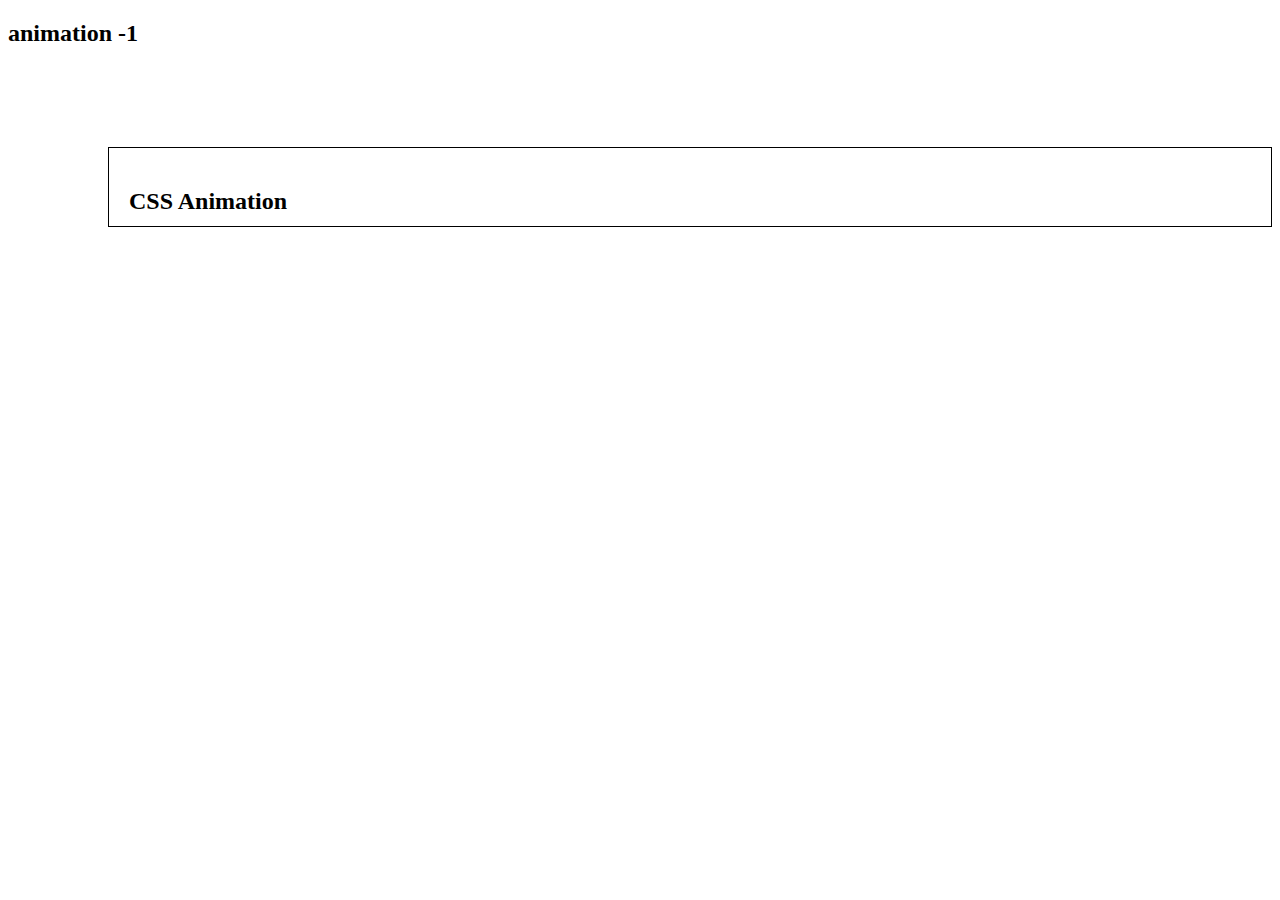
<file: 솔로의 식탁(실습)/1_animation1.html>
<!DOCTYPE html>
<html lang="en">
  <head>
    <meta charset="UTF-8" />
    <meta http-equiv="X-UA-Compatible" content="IE=edge" />
    <meta name="viewport" content="width=device-width, initial-scale=1.0" />
    <title>Document</title>
    <style>
      .box {
        box-sizing: border-box;
        border: 1px solid #000000;
        margin-top: 100px;
        margin-left: 100px;
        padding: 20px;
        height: 80px;
        /*
        name: moving (애니메이션 이름)
        duration : 3s (얼마동안)
        count : infintite (몇 회 반복)
        direction: alternate (왕복과 편도)
    
        normal: 완료후 초기상태로
        alternate : 한번 끝까지 하고 반대로 진행
        reverse: 프레임을 거꾸로 진행
        */
        animation: moving 3s infinite alternate;
      }
      @keyframes moving {
        from {
          width: 170px;
          background-color: ghostwhite;
          padding-left: 10px;
          opacity: 0.5;
          transform: scale(0.5) rotate(30deg);
        }
        50% {
          width: 300px;
          background-color: honeydew;
          opacity: 1;
          padding-left: 140px;
          transform: scale(1) rotate(-15deg);
        }
        100% {
          width: 300px;
          background-color: honeydew;
          opacity: 1;
          padding-left: 140px;
          transform: rotate(-180deg);
        }
      }
    </style>
  </head>
  <body>
    <h2>animation -1</h2>
    <div class="box">
      <h2>CSS Animation</h2>
    </div>
  </body>
</html>
</file>
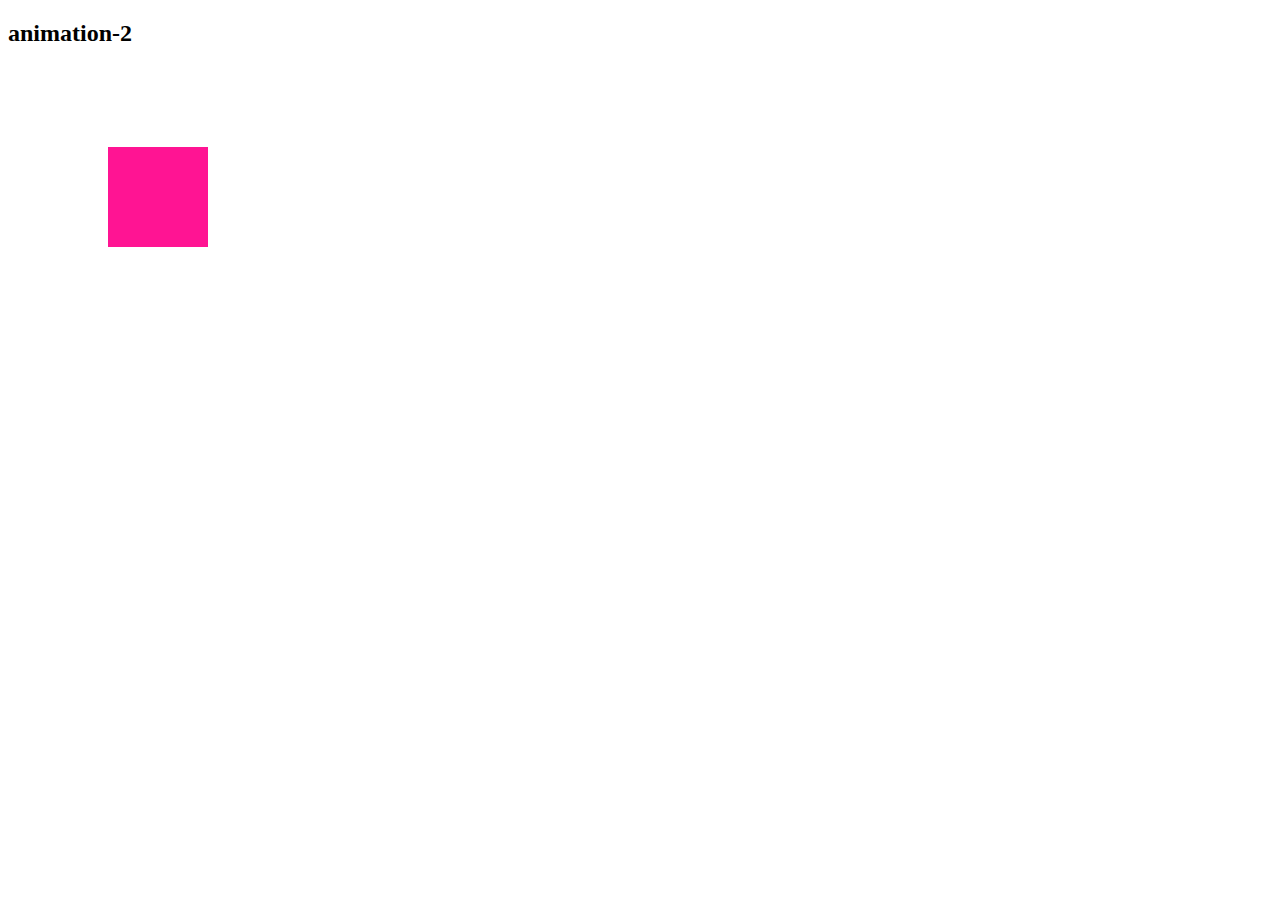
<file: 솔로의 식탁(실습)/2_anmation2.html>
<!DOCTYPE html>
<html lang="en">
  <head>
    <meta charset="UTF-8" />
    <meta http-equiv="X-UA-Compatible" content="IE=edge" />
    <meta name="viewport" content="width=device-width, initial-scale=1.0" />
    <title>animation - 2</title>
    <style>
      .box {
        width: 100px;
        height: 100px;
        margin: 100px;
        background-color: deeppink;
        animation: rotate 1.5s infinite alternate;
      }

      @keyframes rotate {
        0% {
          transform: perspective(150px);
        }

        50% {
          transform: perspective(150px) rotateX(-180deg);
          background-color: pink;
        }

        100% {
          transform: perspective(150px) rotateX(-180deg) rotateY(-180deg);
          background-color: deeppink;
        }
      }
    </style>
  </head>
  <body>
    <h2>animation-2</h2>
    <div class="box"></div>
  </body>
</html>
</file>
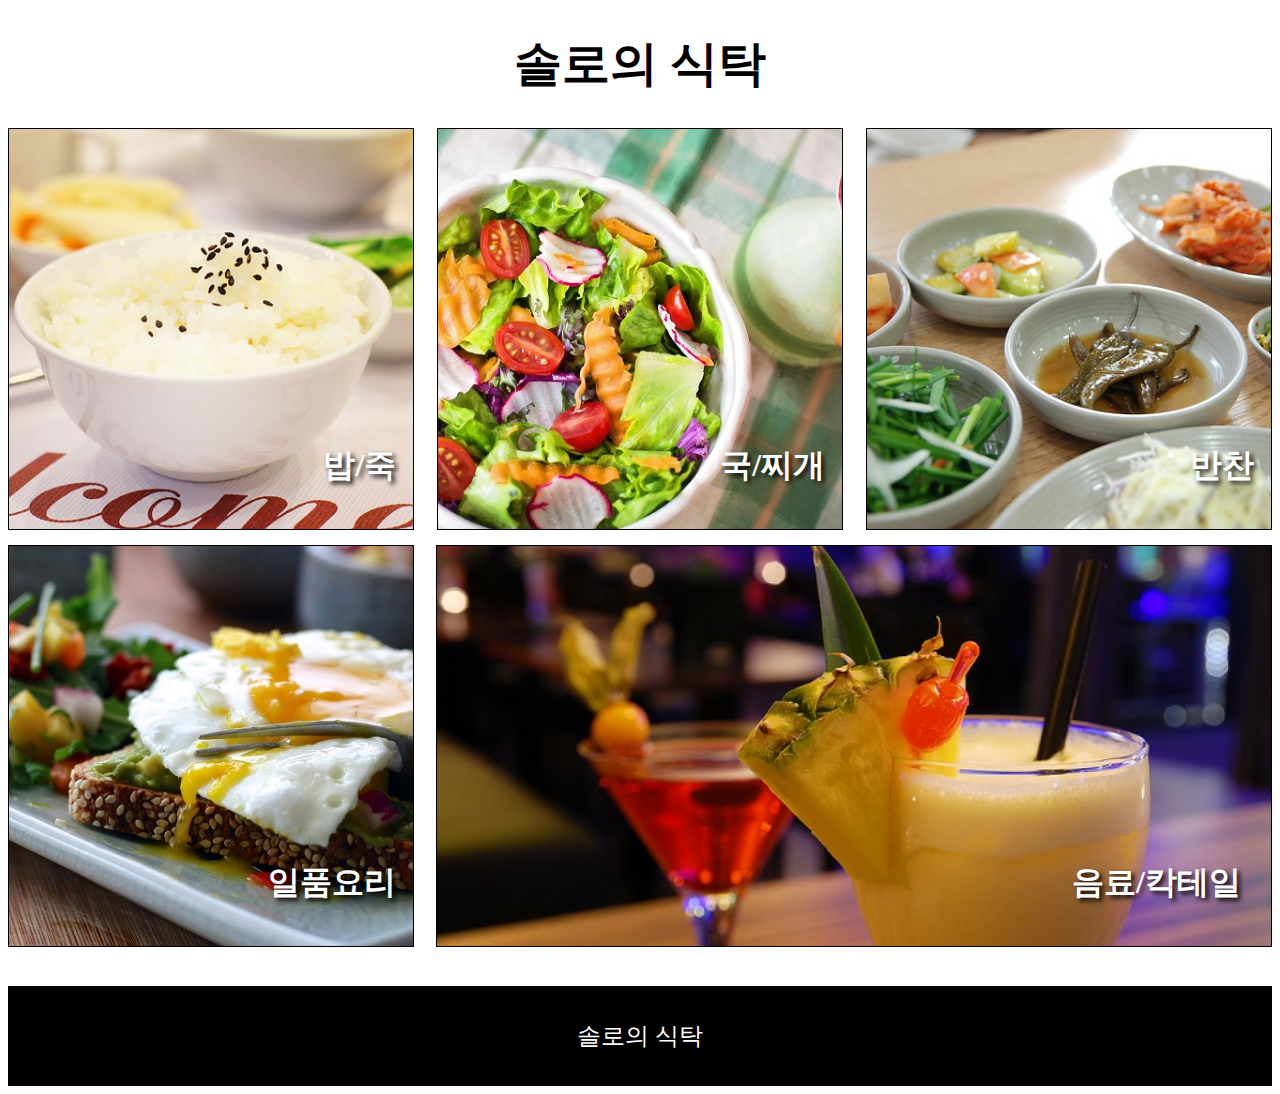
<file: 솔로의 식탁(실습)/3_솔로의식탁.html>
<!DOCTYPE html>
<html lang="en">
  <head>
    <meta charset="UTF-8" />
    <meta http-equiv="X-UA-Compatible" content="IE=edge" />
    <meta name="viewport" content="width=device-width, initial-scale=1.0" />
    <title>Document</title>
    <link rel="stylesheet" href="./css/style.css" />
  </head>
  <body>
    <div id="container">
      <header>
        <h1>솔로의 식탁</h1>
      </header>
      <section>
        <div id="menu1"><h2>밥/죽</h2></div>
        <div id="menu2"><h2>국/찌개</h2></div>
        <div id="menu3"><h2>반찬</h2></div>
        <div id="menu4"><h2>일품요리</h2></div>
        <div id="menu5"><h2>음료/칵테일</h2></div>
      </section>
      <footer>
        <p>솔로의 식탁</p>
      </footer>
    </div>
  </body>
</html>
</file>
<file: 솔로의 식탁(실습)/css/style.css>
#container,
header,
section,
footer {
  width: 100%;
}
section {
  display: flex;
  flex-wrap: wrap;
  justify-content: space-between;
}

header > h1 {
  text-align: center;
  font-size: 3em;
}

section h2 {
  position: absolute;
  padding: 5px;
  font-size: 2em;
  right: 3%;
  bottom: 10px;
  color: white;
  text-shadow: 3px 3px 5px black;
}

section > div {
  width: 32%;
  position: relative;
  border: 1px solid black;
  height: 400px;
  margin-bottom: 15px;
}

#menu1 {
  background: url(../img/dish1.jpg) no-repeat center;
  background-size: cover;
}
#menu2 {
  background: url(../img/dish2.jpg) no-repeat center;
  background-size: cover;
}
#menu3 {
  background: url(../img/dish3.jpg) no-repeat center;
  background-size: cover;
}
#menu4 {
  background: url(../img/dish4.jpg) no-repeat center;
  background-size: cover;
}
#menu5 {
  background: url(../img/dish5.jpg) no-repeat center;
  background-size: cover;
  flex-grow: 1;
  margin-left: 1.7%;
}

footer {
  background-color: black;
  height: 100px;
}

footer > p {
  font-size: 1.5em;
  color: white;
  text-align: center;
  line-height: 100px;
}

@media screen and (max-width: 767px) {
  #menu1,
  #menu2,
  #menu3,
  #menu4,
  #menu5 {
    width: 100%;
  }
}

@media screen and (min-width: 768px) and (max-width: 1024px) {
  #menu1,
  #menu2,
  #menu3,
  #menu4 {
    width: 49%;
  }
  #menu5 {
    width: 100%;
  }
}
</file>
